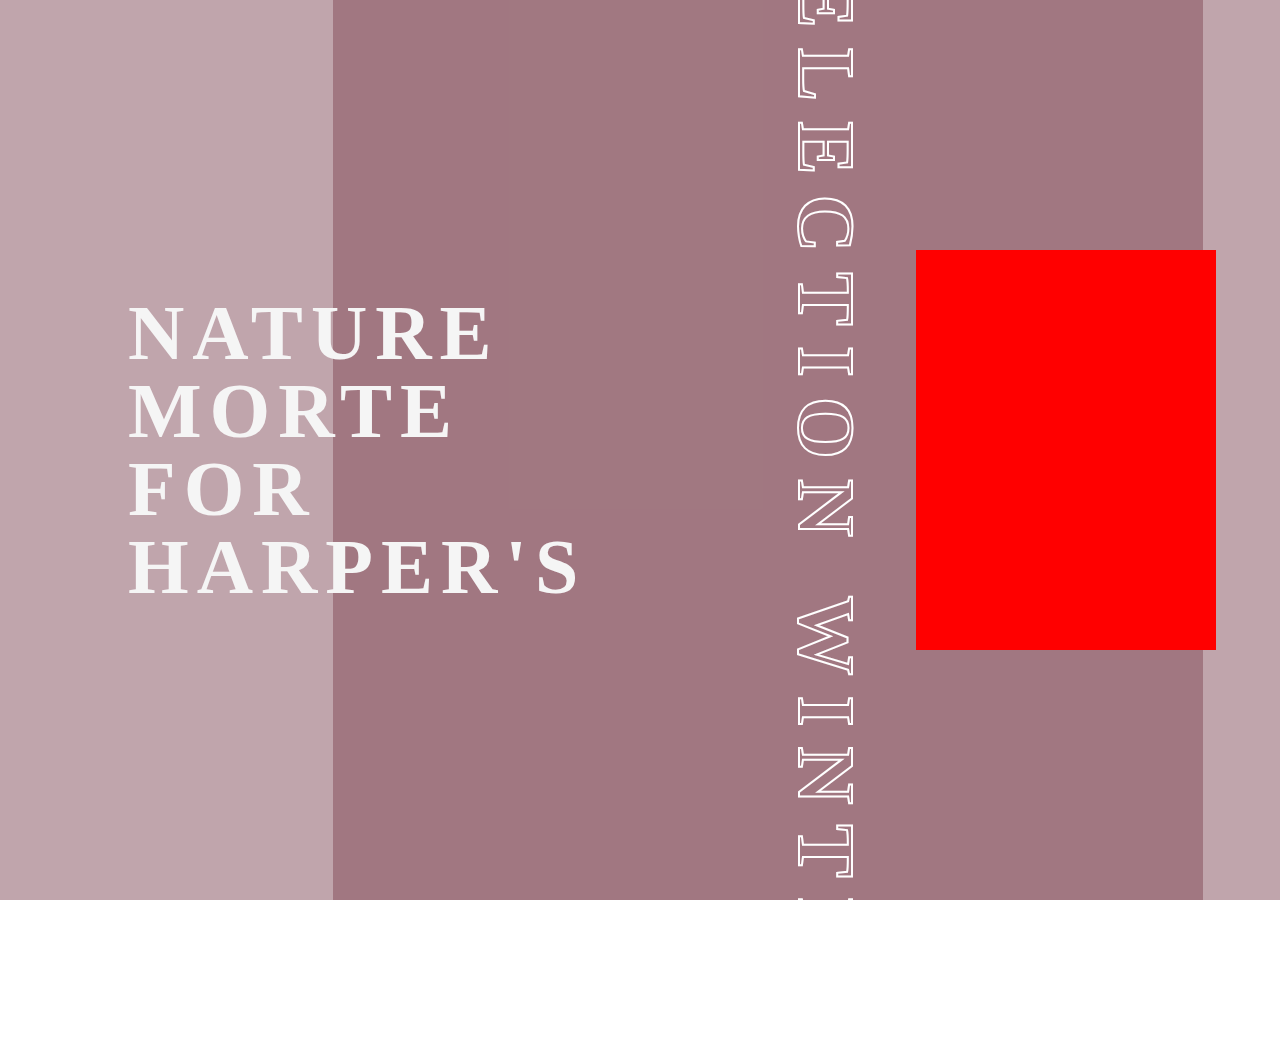
<file: project2/index.html>
<!DOCTYPE html>
<html lang="en">

<head>
    <meta charset="UTF-8">
    <meta name="viewport" content="width=device-width, initial-scale=1.0">
    <title>Document</title>
    <link rel="stylesheet" href="style.css">
    <link href="https://fonts.googleapis.com/css2?family=Anton&display=swap" rel="stylesheet">
</head>

<body>
    <div id="main">
        <div id="part1"></div>
        <div id="part2">
            <div id="overlay"></div>
        </div>
        <div id="part3"></div>
        <div id="text-div">
            <h1>NATURE</h1>
            <h1>MORTE</h1>
            <h1>FOR</h1>
            <h1>HARPER'S</h1>
        </div>
        <div id="small-img-div" class="overlay"></div>
        <h1 id = 'vertical-text'>  Selection Winter </h1>
    </div>
</body>

</html>
</file>
<file: project2/style.css>
* {
    margin: 0;
    padding: 0;
    font-family: sans-serif;
    box-sizing: border-box;
}

html,
body {
    height: 100%;
    width: 100%;
}

#main {
    height: 100%;
    width: 100%;
    background-color: hsl(346deg, 17%, 70%);
    display: flex;
}

#part1 {
    height: 100%;
    width: 26%;
    /* background-color: red; */
}

#part2 {
    height: 100%;
    width: 68%;
    /* background-color: blue; */
    background-image: url(https://images.unsplash.com/photo-1556347961-f9521a88cb8a?q=80&w=1887&auto=format&fit=crop&ixlib=rb-4.0.3&ixid=M3wxMjA3fDB8MHxwaG90by1wYWdlfHx8fGVufDB8fHx8fA%3D%3D);
    background-size: cover;
    background-position: center;
}

#overlay {
    height: 100%;
    width: 100%;
    background-color: hsla(348, 89%, 17%, 0.281)
}

#part3 {
    height: 100%;
    width: 6%;
    /* background-color: green; */
}

#text-div {
    position: absolute;
    /* height: 300px; */
    /* background-color: red; */
    width: 400px;
    left: 10%;
    top: 50%;
    transform: translate(0, -50%);
}

#text-div>h1 {
    font-size: 78px;
    color: whitesmoke;
    font-family: 'Monument';
    font-weight: 900;
    letter-spacing: 8px;
    line-height: 78px;
}

#small-img-div {
    height: 400px;
    width: 300px;
    background-color: red;
    position: absolute;
    background-image: url(https://images.unsplash.com/photo-1588569362748-b9131fd9da92?q=80&w=1918&auto=format&fit=crop&ixlib=rb-4.0.3&ixid=M3wxMjA3fDB8MHxwaG90by1wYWdlfHx8fGVufDB8fHx8fA%3D%3D);
    background-size: cover;
    background-position: center;
    top: 50%;
    right: 5%;
    transform: translate(0, -50%);
}

#vertical-text {
    position: absolute;
    right: 0%;
    transform: rotate(90deg);
    transform-origin: 0% 0%;
    right: -57%;
    top: -10%;
}

#vertical-text {
    font-size: 80px;
    font-weight: 900px;
    font-family: 'Monument';
    color: transparent;
    letter-spacing: 20px;
    -webkit-text-stroke-width: 2px;
    -webkit-text-stroke-color: white;
    text-transform: uppercase;
}
</file>
